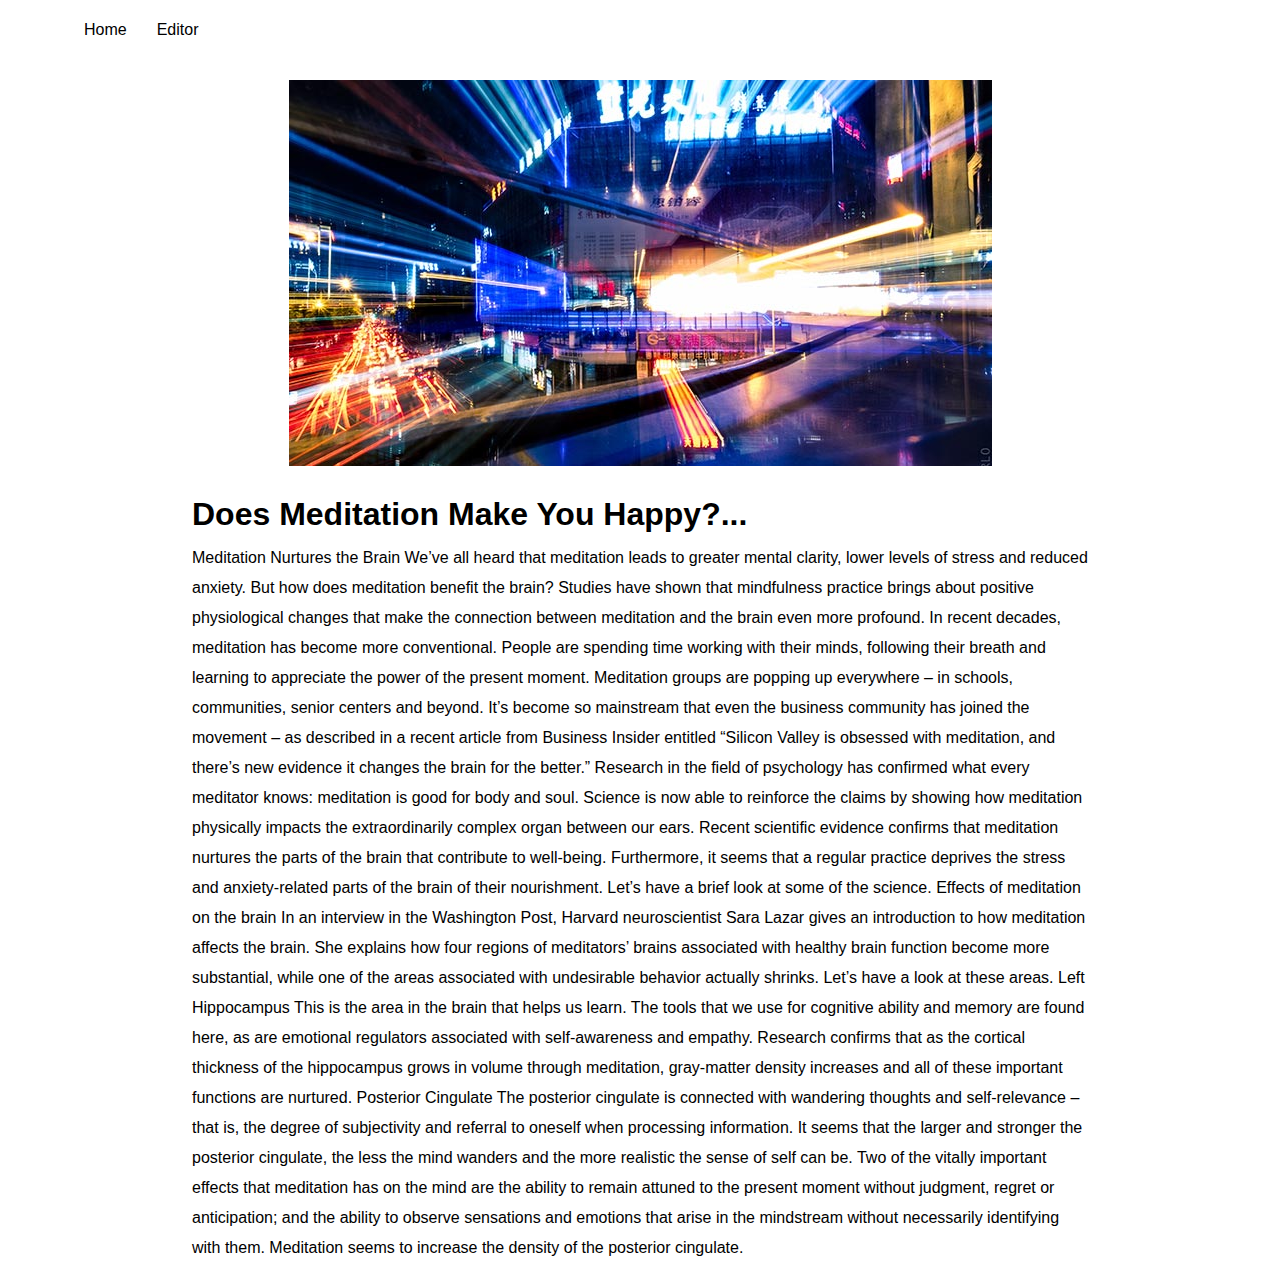
<file: 1.html>
<!DOCTYPE html>
<html lang="en">

<head>
    <meta charset="UTF-8">
    <meta http-equiv="X-UA-Compatible" content="IE=edge">
    <meta name="viewport" content="width=device-width, initial-scale=1.0">
    <title>Blog : </title>

    <link rel="stylesheet" href="css/home.css">
    <link rel="stylesheet" href="css/editor.css">
    <link rel="stylesheet" href="css/blog.css">

</head>

<body>

    <nav class="navbar">
        
        <ul class="links-container">
            <li class="link-item"><a href="/" class="link">home</a></li>
            <li class="link-item"><a href="/editor" class="link">editor</a></li>
        </ul>
    </nav>


  


    <!-- blog section -->
    <section class="blog">
        <div class="">
            <img src="img/2.jpg" class="article-image" alt="">
            <h1 class="blog-title">Does Meditation Make You Happy?...</h1>
            <p class="blog-overview">Meditation Nurtures the Brain

                We’ve all heard that meditation leads to greater mental clarity, lower levels of stress and reduced
                anxiety. But how does meditation benefit the brain? Studies have shown that mindfulness practice brings
                about positive physiological changes that make the connection between meditation and the brain even more
                profound.

                In recent decades, meditation has become more conventional. People are spending time working with their
                minds, following their breath and learning to appreciate the power of the present moment. Meditation
                groups are popping up everywhere – in schools, communities, senior centers and beyond. It’s become so
                mainstream that even the business community has joined the movement – as described in a recent article
                from Business Insider entitled “Silicon Valley is obsessed with meditation, and there’s new evidence it
                changes the brain for the better.”

                Research in the field of psychology has confirmed what every meditator knows: meditation is good for
                body and soul. Science is now able to reinforce the claims by showing how meditation physically impacts
                the extraordinarily complex organ between our ears. Recent scientific evidence confirms that meditation
                nurtures the parts of the brain that contribute to well-being. Furthermore, it seems that a regular
                practice deprives the stress and anxiety-related parts of the brain of their nourishment.

                Let’s have a brief look at some of the science.

                Effects of meditation on the brain

                In an interview in the Washington Post, Harvard neuroscientist Sara Lazar gives an introduction to how
                meditation affects the brain. She explains how four regions of meditators’ brains associated with
                healthy brain function become more substantial, while one of the areas associated with undesirable
                behavior actually shrinks. Let’s have a look at these areas.

                Left Hippocampus

                This is the area in the brain that helps us learn. The tools that we use for cognitive ability and
                memory are found here, as are emotional regulators associated with self-awareness and empathy. Research
                confirms that as the cortical thickness of the hippocampus grows in volume through meditation,
                gray-matter density increases and all of these important functions are nurtured.

                Posterior Cingulate

                The posterior cingulate is connected with wandering thoughts and self-relevance – that is, the degree of
                subjectivity and referral to oneself when processing information. It seems that the larger and stronger
                the posterior cingulate, the less the mind wanders and the more realistic the sense of self can be.

                Two of the vitally important effects that meditation has on the mind are the ability to remain attuned
                to the present moment without judgment, regret or anticipation; and the ability to observe sensations
                and emotions that arise in the mindstream without necessarily identifying with them. Meditation seems to
                increase the density of the posterior cingulate.</p>
            
        </div>




    </section>

    

</body>

</html>
</file>
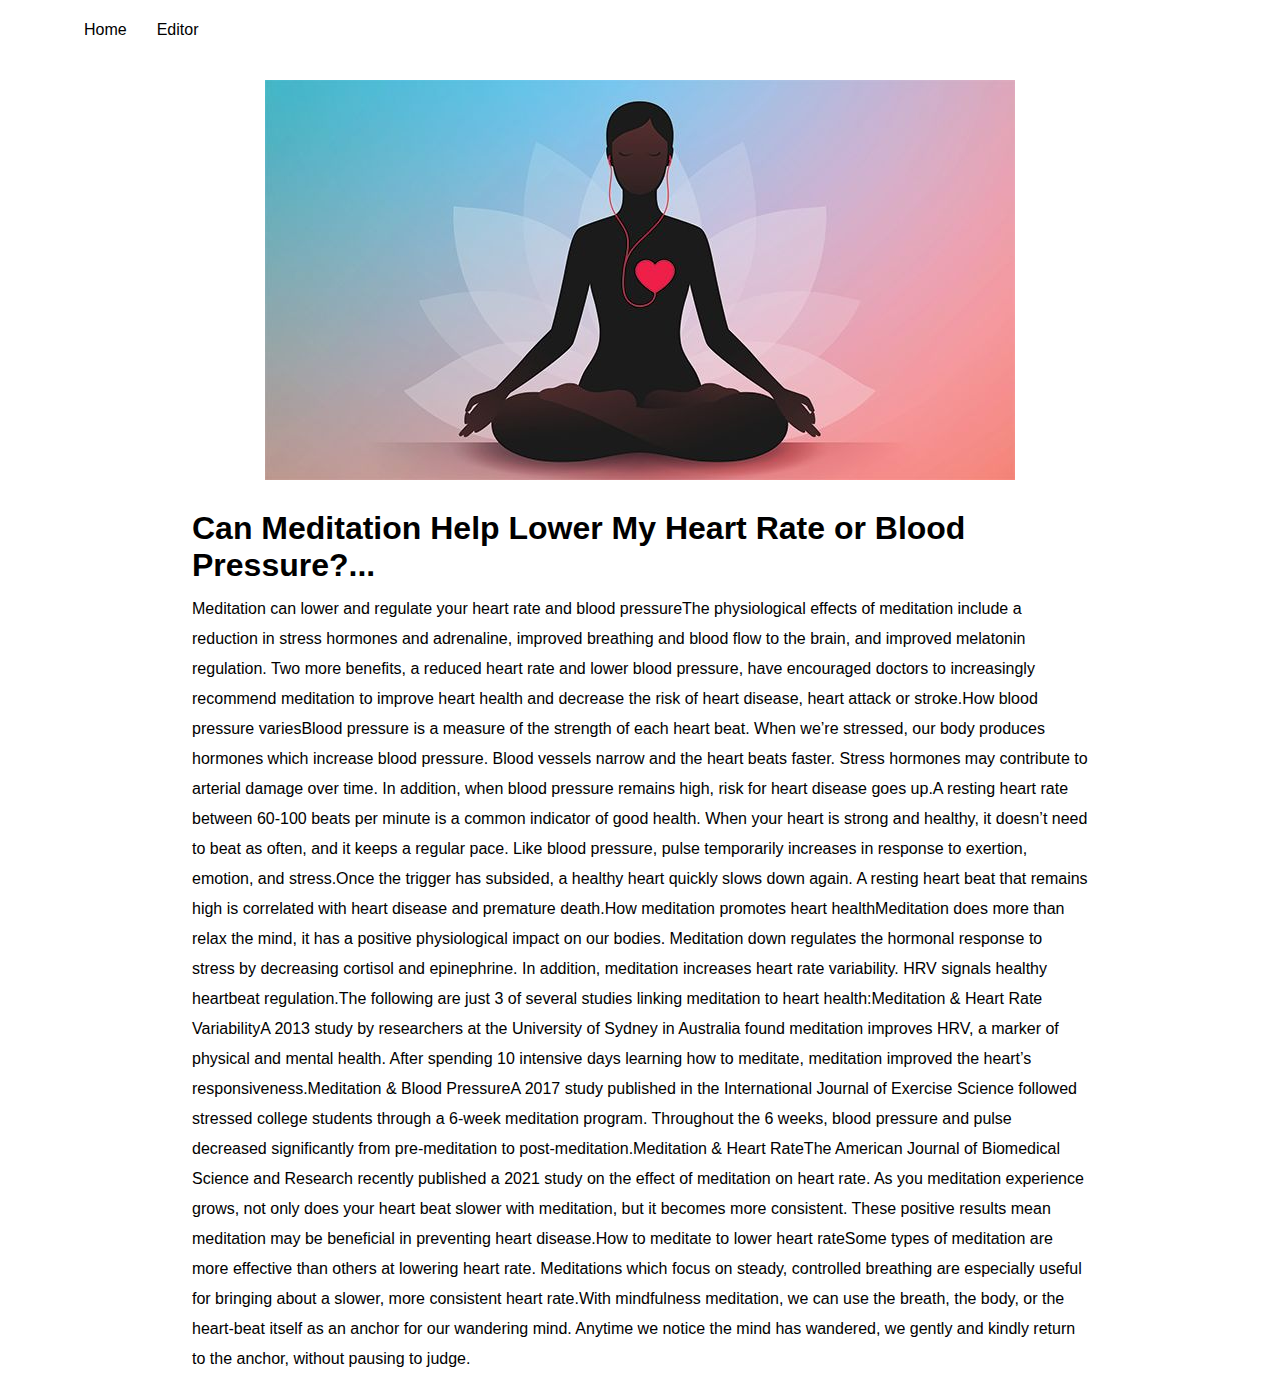
<file: 2.html>
<!DOCTYPE html>
<html lang="en">

<head>
    <meta charset="UTF-8">
    <meta http-equiv="X-UA-Compatible" content="IE=edge">
    <meta name="viewport" content="width=device-width, initial-scale=1.0">
    <title>Blog : </title>

    <link rel="stylesheet" href="css/home.css">
    <link rel="stylesheet" href="css/editor.css">
    <link rel="stylesheet" href="css/blog.css">

</head>

<body>

    <nav class="navbar">

        <ul class="links-container">
            <li class="link-item"><a href="/" class="link">home</a></li>
            <li class="link-item"><a href="/editor" class="link">editor</a></li>
        </ul>
    </nav>





    <!-- blog section -->
    <section class="blog">
        <div class="">
            <img src="img/3.jpg" class="article-image" alt="">
            <h1 class="blog-title">Can Meditation Help Lower My Heart Rate or Blood Pressure?...</h1>
            <p class="blog-overview">Meditation can lower and regulate your heart rate and blood pressureThe
                physiological effects of meditation include a reduction in stress hormones and adrenaline, improved
                breathing and blood flow to the brain, and improved melatonin regulation. Two more benefits, a reduced
                heart rate and lower blood pressure, have encouraged doctors to increasingly recommend meditation to
                improve heart health and decrease the risk of heart disease, heart attack or stroke.How blood pressure
                variesBlood pressure is a measure of the strength of each heart beat. When we’re stressed, our body
                produces hormones which increase blood pressure. Blood vessels narrow and the heart beats faster. Stress
                hormones may contribute to arterial damage over time. In addition, when blood pressure remains high,
                risk for heart disease goes up.A resting heart rate between 60-100 beats per minute is a common
                indicator of good health. When your heart is strong and healthy, it doesn’t need to beat as often, and
                it keeps a regular pace. Like blood pressure, pulse temporarily increases in response to exertion,
                emotion, and stress.Once the trigger has subsided, a healthy heart quickly slows down again. A resting
                heart beat that remains high is correlated with heart disease and premature death.How meditation
                promotes heart healthMeditation does more than relax the mind, it has a positive physiological impact on
                our bodies. Meditation down regulates the hormonal response to stress by decreasing cortisol and
                epinephrine. In addition, meditation increases heart rate variability. HRV signals healthy heartbeat
                regulation.The following are just 3 of several studies linking meditation to heart health:Meditation &
                Heart Rate VariabilityA 2013 study by researchers at the University of Sydney in Australia found
                meditation improves HRV, a marker of physical and mental health. After spending 10 intensive days
                learning how to meditate, meditation improved the heart’s responsiveness.Meditation & Blood PressureA
                2017 study published in the International Journal of Exercise Science followed stressed college students
                through a 6-week meditation program. Throughout the 6 weeks, blood pressure and pulse decreased
                significantly from pre-meditation to post-meditation.Meditation & Heart RateThe American Journal of
                Biomedical Science and Research recently published a 2021 study on the effect of meditation on heart
                rate. As you meditation experience grows, not only does your heart beat slower with meditation, but it
                becomes more consistent. These positive results mean meditation may be beneficial in preventing heart
                disease.How to meditate to lower heart rateSome types of meditation are more effective than others at
                lowering heart rate. Meditations which focus on steady, controlled breathing are especially useful for
                bringing about a slower, more consistent heart rate.With mindfulness meditation, we can use the breath,
                the body, or the heart-beat itself as an anchor for our wandering mind. Anytime we notice the mind has
                wandered, we gently and kindly return to the anchor, without pausing to judge.</p>

        </div>




    </section>



</body>

</html>
</file>
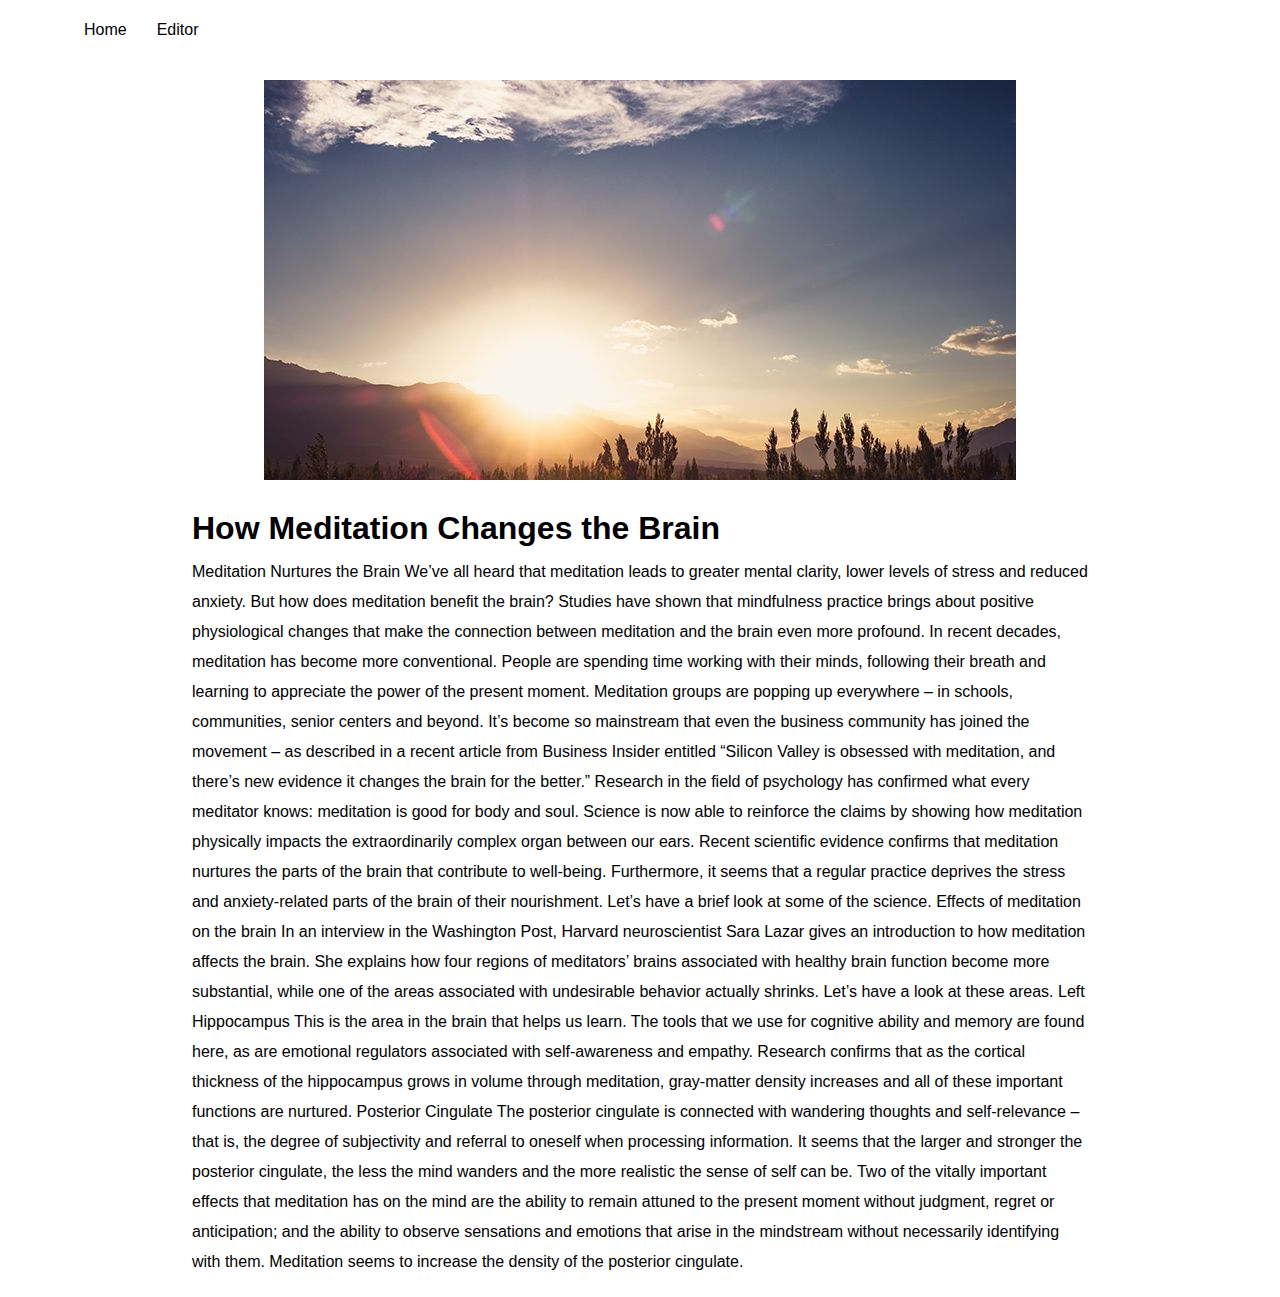
<file: 3.html>
<!DOCTYPE html>
<html lang="en">

<head>
    <meta charset="UTF-8">
    <meta http-equiv="X-UA-Compatible" content="IE=edge">
    <meta name="viewport" content="width=device-width, initial-scale=1.0">
    <title>Blog : </title>

    <link rel="stylesheet" href="css/home.css">
    <link rel="stylesheet" href="css/editor.css">
    <link rel="stylesheet" href="css/blog.css">

</head>

<body>

    <nav class="navbar">
     
        <ul class="links-container">
            <li class="link-item"><a href="/" class="link">home</a></li>
            <li class="link-item"><a href="/editor" class="link">editor</a></li>
        </ul>
    </nav>


  


    <!-- blog section -->
    <section class="blog">
        <div class="">
            <img src="img/1.jpg" class="article-image" alt="">
            <h1 class="blog-title">How Meditation Changes the Brain</h1>
            <p class="blog-overview">Meditation Nurtures the Brain

                We’ve all heard that meditation leads to greater mental clarity, lower levels of stress and reduced
                anxiety. But how does meditation benefit the brain? Studies have shown that mindfulness practice brings
                about positive physiological changes that make the connection between meditation and the brain even more
                profound.

                In recent decades, meditation has become more conventional. People are spending time working with their
                minds, following their breath and learning to appreciate the power of the present moment. Meditation
                groups are popping up everywhere – in schools, communities, senior centers and beyond. It’s become so
                mainstream that even the business community has joined the movement – as described in a recent article
                from Business Insider entitled “Silicon Valley is obsessed with meditation, and there’s new evidence it
                changes the brain for the better.”

                Research in the field of psychology has confirmed what every meditator knows: meditation is good for
                body and soul. Science is now able to reinforce the claims by showing how meditation physically impacts
                the extraordinarily complex organ between our ears. Recent scientific evidence confirms that meditation
                nurtures the parts of the brain that contribute to well-being. Furthermore, it seems that a regular
                practice deprives the stress and anxiety-related parts of the brain of their nourishment.

                Let’s have a brief look at some of the science.

                Effects of meditation on the brain

                In an interview in the Washington Post, Harvard neuroscientist Sara Lazar gives an introduction to how
                meditation affects the brain. She explains how four regions of meditators’ brains associated with
                healthy brain function become more substantial, while one of the areas associated with undesirable
                behavior actually shrinks. Let’s have a look at these areas.

                Left Hippocampus

                This is the area in the brain that helps us learn. The tools that we use for cognitive ability and
                memory are found here, as are emotional regulators associated with self-awareness and empathy. Research
                confirms that as the cortical thickness of the hippocampus grows in volume through meditation,
                gray-matter density increases and all of these important functions are nurtured.

                Posterior Cingulate

                The posterior cingulate is connected with wandering thoughts and self-relevance – that is, the degree of
                subjectivity and referral to oneself when processing information. It seems that the larger and stronger
                the posterior cingulate, the less the mind wanders and the more realistic the sense of self can be.

                Two of the vitally important effects that meditation has on the mind are the ability to remain attuned
                to the present moment without judgment, regret or anticipation; and the ability to observe sensations
                and emotions that arise in the mindstream without necessarily identifying with them. Meditation seems to
                increase the density of the posterior cingulate.</p>
            
        </div>




    </section>

    

</body>

</html>
</file>
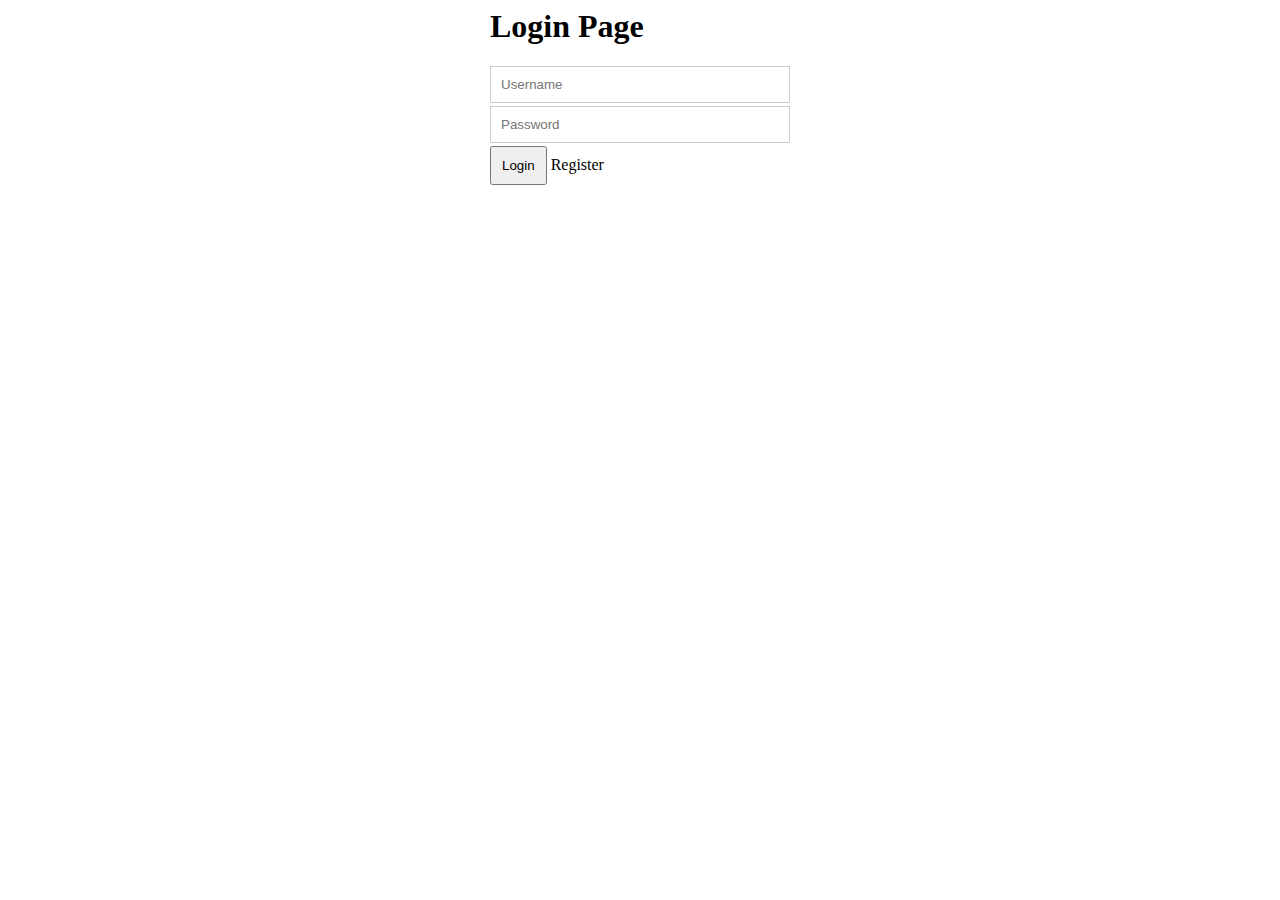
<file: login.html>
<html>
<style>
    form {
        margin: 0 auto;
        width: 300px
    }

    input {
        margin-bottom: 3px;
        padding: 10px;
        width: 100%;
        border: 1px solid #CCC
    }

    button {
        padding: 10px
    }

    label {
        cursor: pointer
    }

    #form-switch {
        display: none
    }

    #register-form {
        display: none
    }

    #form-switch:checked~#register-form {
        display: block
    }

    #form-switch:checked~#login-form {
        display: none
    }
</style>
<input type='checkbox' id='form-switch'>
<form id='login-form' action="" method='post'>
    <h1>Login Page</h1>
    <input type="text" placeholder="Username" required>
    <input type="password" placeholder="Password" required>
    
    <button type='submit'>Login</button>
    <label for='form-switch'><span>Register</span></label>
</form>
<form id='register-form' action="" method='post'>
    <h1>Register Page</h1>
    <input type="text" placeholder="Username" required>
    <input type="email" placeholder="Email" required>
    <input type="password" placeholder="Password" required>
    <input type="password" placeholder="Re Password" required>
    <button type='submit'>Register</button>
    <label for='form-switch'>Already Member ? Sign In Now..</label>
</form>

</html>
</file>
<file: css/home.css>
*{
    margin: 0;
    padding: 0;
    box-sizing: border-box;
}

body{
    width: 100%;
    position: relative;
    font-family: 'poppins', sans-serif;
}

::selection{
    background: #1b1b1b;
    color: #fff;
}

.navbar{
    width: 100%;
    height: 60px;
    position: fixed;
    top: 0;
    left: 0;
    display: flex;
    justify-content: space-between;
    align-items: center;
    padding: 0 5vw;
    background: #fff;
    z-index: 9;
}

.links-container{
    display: flex;
    list-style: none;
}

.link{
    padding: 10px;
    margin-left: 10px;
    text-decoration: none;
    text-transform: capitalize;
    color: #000;
}

.header{
    margin-top: 60px;
    width: 100%;
    height: calc(100vh - 60px);
    background: url(https://chopra.brightspotcdn.com/dims4/default/310613f/2147483647/strip/true/crop/1600x633+0+0/resize/1420x562!/quality/90/?url=http%3A%2F%2Fchopra-brightspot.s3.amazonaws.com%2Fba%2F5b%2Fa4e607054e908c357b72c88d4102%2F7fbroqcg.jpeg);
    background-size: cover;
    display: flex;
    justify-content: center;
    align-items: center;
}

.content{
    text-align: center;
}

.heading{
    color: #fff;
    text-transform: capitalize;
    font-size: 80px;
    line-height: 60px;
    margin-bottom: 80px;
}

.heading .small{
    display: block;
    font-size: 40px;
}

.heading .no-fill{
    font-style: italic;
    color: transparent;
    -webkit-text-stroke: 2px #fff;
}

.btn{
    padding: 10px 20px;
    border-radius: 10px;
    background: rgba(255, 255, 255, 0.7);
    color: #000;
    text-decoration: none;
    text-transform: capitalize;
}

.blogs-section{
    width: 100%;
    padding: 50px 5vw;
    display: grid;
    grid-template-columns: repeat(2, 1fr);
    grid-gap: 80px;
}

.blog-image{
    width: 100%;
    height: 250px;
    object-fit: cover;
    border-radius: 10px;
    margin-bottom: 10px;
}

.blog-overview{
    margin: 10px 0 20px;
    line-height: 30px;
}

.btn.dark{
    background: #1b1b1b;
    color: #fff;
}
</file>
<file: css/editor.css>
.banner{
    width: 100%;
    height: 400px;
    position: relative;
    background: #e7e7e7;
    background-size: cover;
    background-position: center;
}

.banner-upload-btn{
    position: absolute;
    bottom: 20px;
    right: 20px;
    width: 40px;
    height: 40px;
    border-radius: 50%;
    background: rgba(0, 0, 0, 0.1);
    display: flex;
    justify-content: center;
    align-items: center;
    cursor: pointer;
}

.banner-upload-btn img{
    width: 20px;
}

.blog{
    width: 70vw;
    min-width: 400px;
    height: 100px;
    display: block;
    margin: auto;
    padding: 50px 0;
}

textarea::-webkit-scrollbar{
    width: 10px;
}

textarea::-webkit-scrollbar-thumb{
    background: rgba(0, 0, 0, 0.1);
    border-radius: 10px;
}

.title,
.article{
    width: 100%;
    min-height: 100px;
    height: auto;
    outline: none;
    font-size: 50px;
    font-weight: 600;
    color: #2d2d2d;
    resize: none;
    border: none;
    padding: 10px;
    border-radius: 10px;
}

.title::placeholder,
.article::placeholder{
    color: #2d2d2d;
}

.article{
    height: 500px;
    font-size: 20px;
    margin-top: 20px;
    line-height: 30px;
    font-weight: 500;
    padding-bottom: 100px;
    white-space: pre-wrap;
}

.blog-options{
    position: fixed;
    bottom: 0;
    left: 0;
    width: 100%;
    height: 60px;
    background: #fff;
    z-index: 9;
    display: flex;
    justify-content: center;
    align-items: center;
}

.btn{
    border: none;
    outline: none;
    cursor: pointer;
}

.btn.grey{
    background: #a5a5a5;
    color: #fff;
    margin-left: 20px;
    font-size: 14px;
}
</file>
<file: css/blog.css>
.blog, .article{
    position: relative;
    height: fit-content;
    padding-bottom: 0;
}

.article, .title{
    min-height: auto;
    height: fit-content;
    padding: 0 0px;
    white-space: normal;
}

.published{
    margin: 20px 0 60px;
    padding: 0 10px;
    text-transform: capitalize;
    font-style: italic;
    color: rgba(0, 0, 0, 0.5);
}

.published span{
    font-weight: 700;
    font-style: normal;
}

.article *{
    margin: 30px 0;
    color: #2d2d2d;
}

.article-image{
    max-width: 100%;
    max-height: 400px;
    display: block;
    margin: 30px auto;
    object-fit: contain;
}

.sub-heading{
    padding: 0 5vw;
    color: #2d2d2d;
    font-weight: 500;
    font-size: 40px;
    margin-top: 80px;
}
</file>
